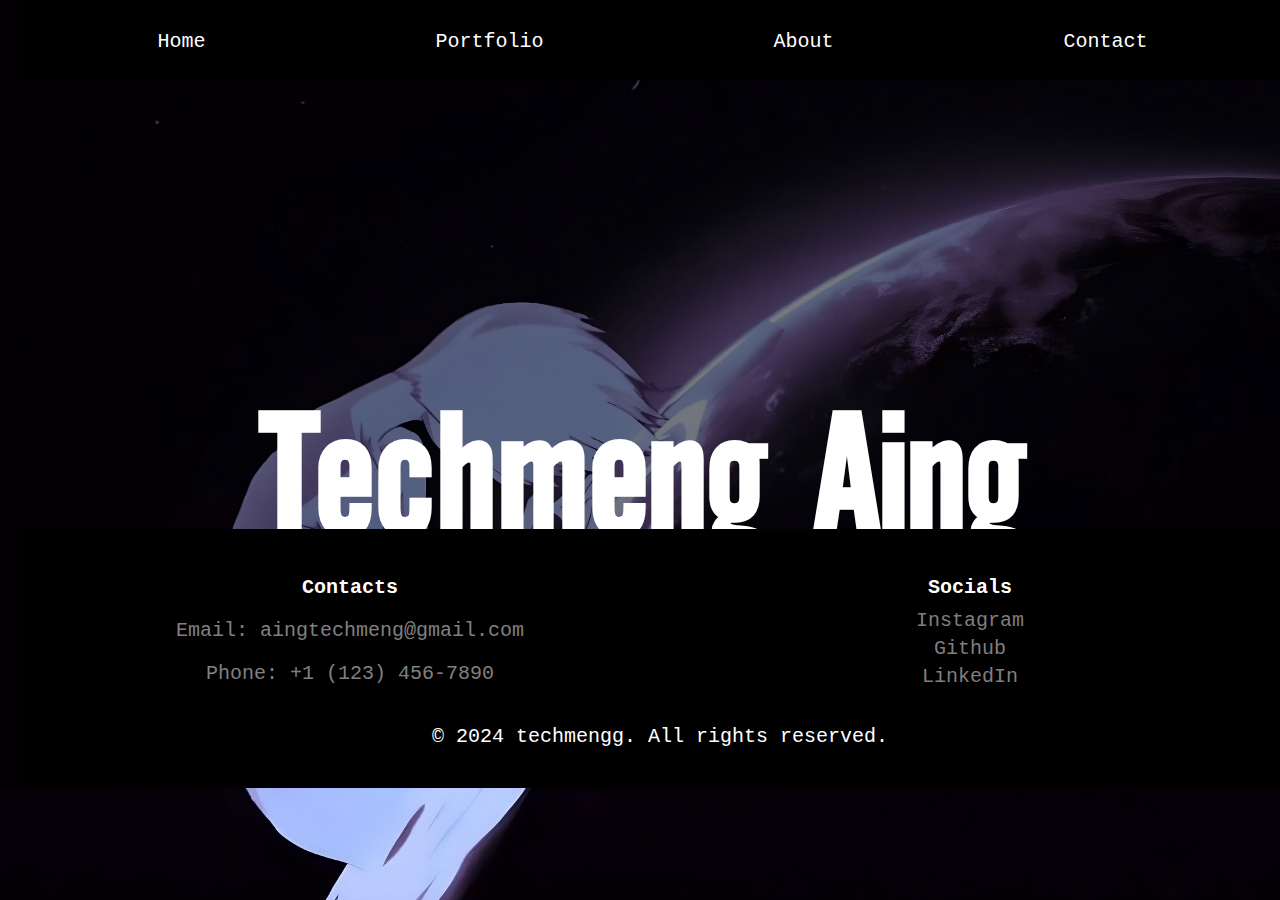
<file: index.html>
<!DOCTYPE html>
<html lang="en">
<head>
    <meta charset="UTF-8">
    <meta name="viewport" content="width=device-width, initial-scale=1.0">
    <title>techmengg</title>
    <link rel="stylesheet" href="styles.css">
    <script defer src="app.js"></script>
</head>
<body>
    <div class="container">
        <div class="grey-banner">
            <header>
                <nav>
                    <ul>
                        <li><a href="index.html">Home</a></li>
                        <li><a href="portfolio.html">Portfolio</a></li>
                        <li><a href="about.html">About</a></li>
                        <li><a href="contact.html">Contact</a></li>
                    </ul>
                </nav>
            </header>
        </div>

        <main>
            <section class="hidden">
                <h2 class="site-title">Techmeng Aing</h2>
                <p>a high school student based in Ontario, Canada interested in Computer Science</p>
            </section>
        </main>

        
        <footer class="site-footer">
            <div class="footer-content">
                <div class="contact-info">
                    <h4>Contacts</h4>
                    <p class="email">Email: aingtechmeng@gmail.com</p>
                    <p class="phone">Phone: +1 (123) 456-7890</p>
                </div>                
                <div class="social-links">
                    <h4>Socials</h4>
                    <a href="https://www.instagram.com/techmengg/" target="_blank" rel="noopener noreferrer">Instagram</a>
                    <a href="https://github.com/techmengg" target="_blank" rel="noopener noreferrer">Github</a>
                    <a href="https://www.linkedin.com/in/techmeng-aing-3b539624a/" target="_blank" rel="noopener noreferrer">LinkedIn</a>
                </div>                
            </div>
            <div class="copyright">
                <p>&copy; 2024 techmengg. All rights reserved.</p>
            </div>
        </footer>
    <script src="script.js"></script>
</body>
</html>
</file>
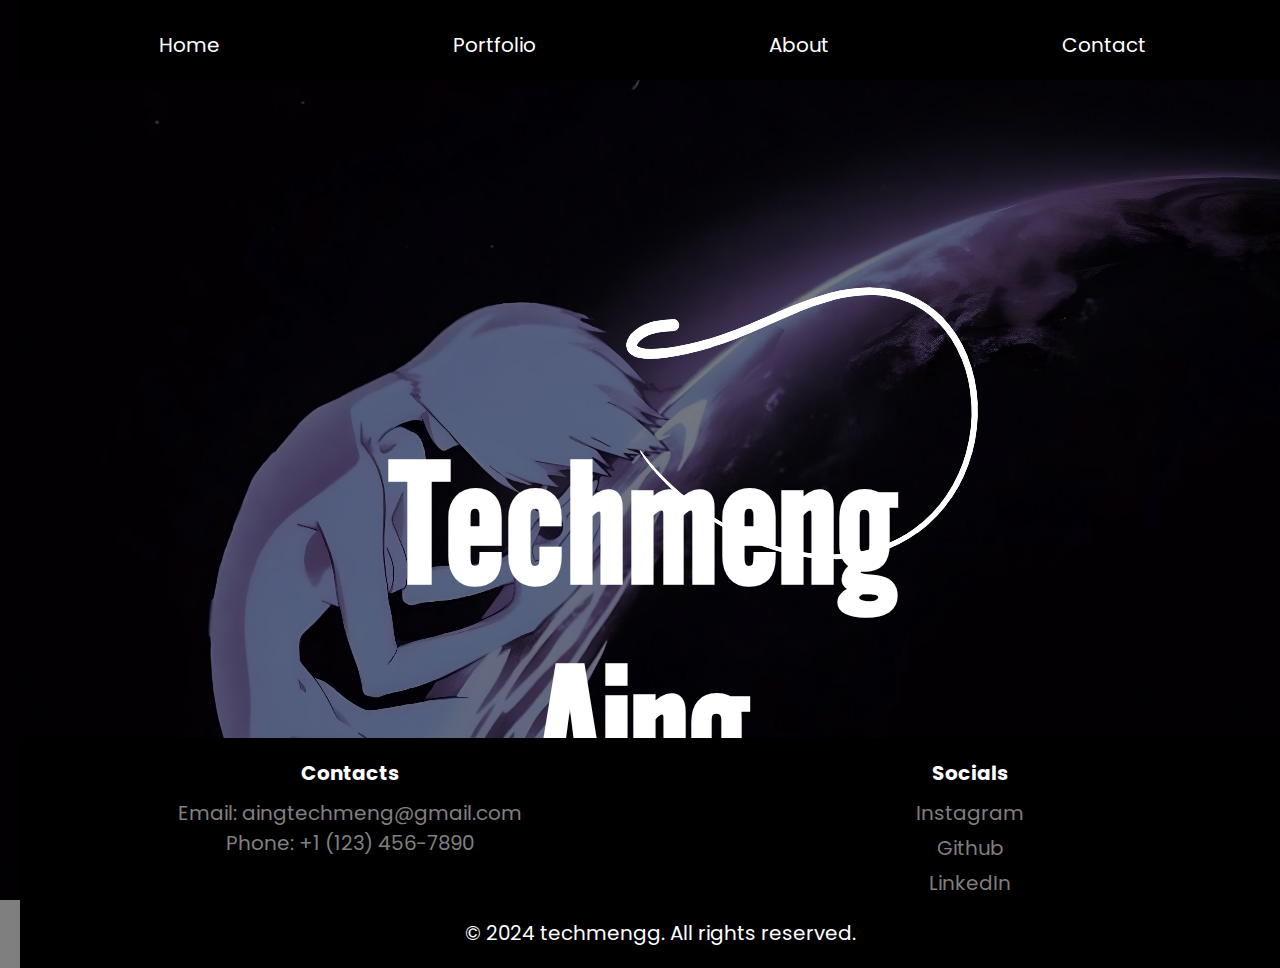
<file: srcs/index.html>
<!DOCTYPE html>
<html lang="en">
<head>
    <meta charset="UTF-8">
    <meta name="viewport" content="width=device-width, initial-scale=1.0">
    <title>techmengg</title>
    <link rel="stylesheet" href="styles.css">
    <link rel="icon" href="images/blackhole.ico" type="image/x-icon">
    <script defer src="app.js"></script>
    <script defer src="cursor.js"></script> <!-- Add this line for the cursor script -->
</head>    
<body>
    <div class="container">
        <div class="grey-banner">
            <header>
                <nav>
                    <ul>
                        <li><a href="index.html">Home</a></li>
                        <li><a href="portfolio.html">Portfolio</a></li>
                        <li><a href="about.html">About</a></li>
                        <li><a href="contact.html">Contact</a></li>
                    </ul>
                </nav>
            </header>
        </div>

        <main>
            <section class="hidden">
                <h2 class="site-title">Techmeng Aing</h2>
                <p>a high school student based in Ontario, Canada interested in Computer Science</p>
            </section>
        </main>
        
        <footer class="site-footer">
            <div class="footer-content">
                <div class="contact-info">
                    <h4>Contacts</h4>
                    <p class="email">Email: aingtechmeng@gmail.com</p>
                    <p class="phone">Phone: +1 (123) 456-7890</p>
                </div>                
                <div class="social-links">
                    <h4>Socials</h4>
                    <a href="https://www.instagram.com/techmengg/" target="_blank" rel="noopener noreferrer">Instagram</a>
                    <a href="https://github.com/techmengg" target="_blank" rel="noopener noreferrer">Github</a>
                    <a href="https://www.linkedin.com/in/techmeng-aing-3b539624a/" target="_blank" rel="noopener noreferrer">LinkedIn</a>
                </div>                
            </div>
            <div class="copyright">
                <p>&copy; 2024 techmengg. All rights reserved.</p>
            </div>
        </footer>
    </div>
    <script src="script.js"></script>
</body>
</html>
</file>
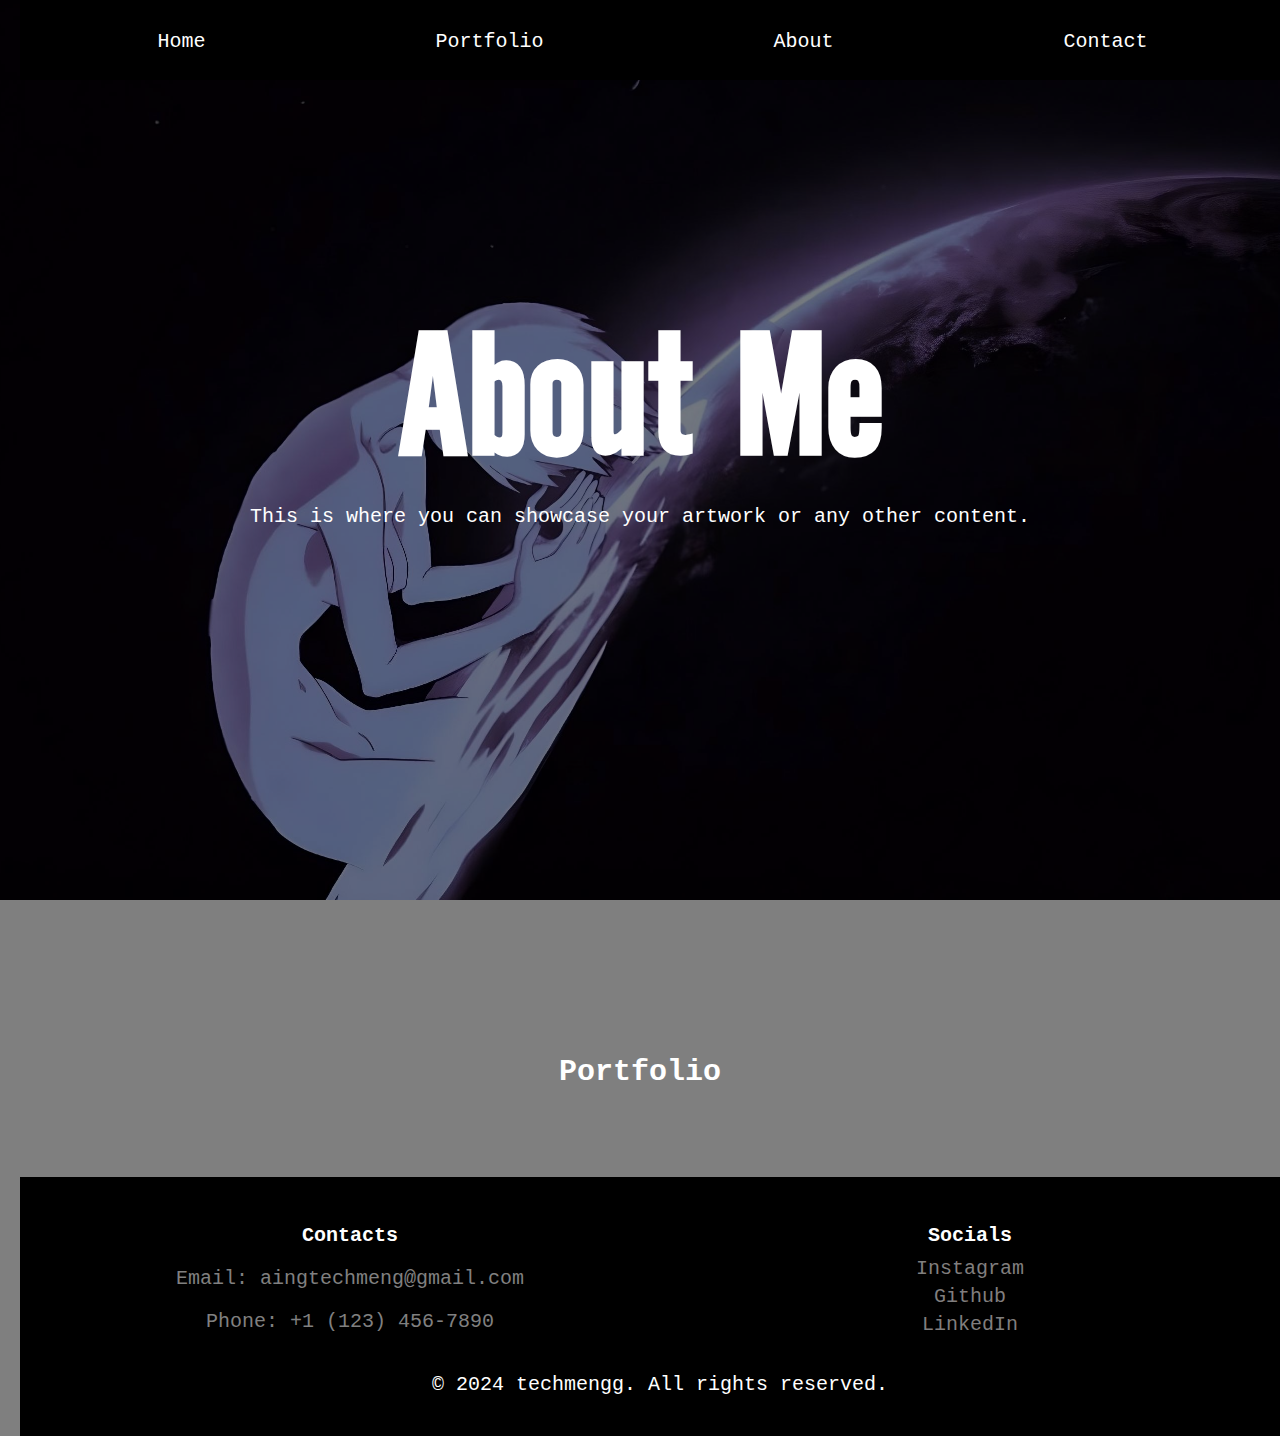
<file: about.html>
<!-- portfolio.html -->
<!DOCTYPE html>
<html lang="en">
<head>
    <meta charset="UTF-8">
    <meta name="viewport" content="width=device-width, initial-scale=1.0">
    <title>About Me</title>
    <link rel="stylesheet" href="styles.css">
</head>
<body>
    <!-- Content specific to the Portfolio page -->
    <div class="container">
        <div class="grey-banner">
            <header>
                <nav>
                    <ul>
                        <li><a href="index.html">Home</a></li>
                        <li><a href="portfolio.html">Portfolio</a></li>
                        <li><a href="about.html">About</a></li>
                        <li><a href="contact.html">Contact</a></li>
                    </ul>
                </nav>
            </header>
        </div>

            <section class>
                <h2 class="site-title">About Me</h2>
                <p>This is where you can showcase your artwork or any other content.</p>
            </section>

        <main>
        <section>
            <h2>Portfolio</h2>
            <!-- Portfolio content goes here -->
        </section>
        <!-- Add more sections as needed -->
    </main>

    <footer class="site-footer">
        <div class="footer-content">
            <div class="contact-info">
                <h4>Contacts</h4>
                <p class="email">Email: aingtechmeng@gmail.com</p>
                <p class="phone">Phone: +1 (123) 456-7890</p>
            </div>                
            <div class="social-links">
                <h4>Socials</h4>
                <a href="https://www.instagram.com/techmengg/" target="_blank" rel="noopener noreferrer">Instagram</a>
                <a href="https://github.com/techmengg" target="_blank" rel="noopener noreferrer">Github</a>
                <a href="https://www.linkedin.com/in/techmeng-aing-3b539624a/" target="_blank" rel="noopener noreferrer">LinkedIn</a>
            </div>                
        </div>
        <div class="copyright">
            <p>&copy; 2024 techmengg. All rights reserved.</p>
        </div>
    </footer>
<script src="script.js"></script>
</body>
</html>
</file>
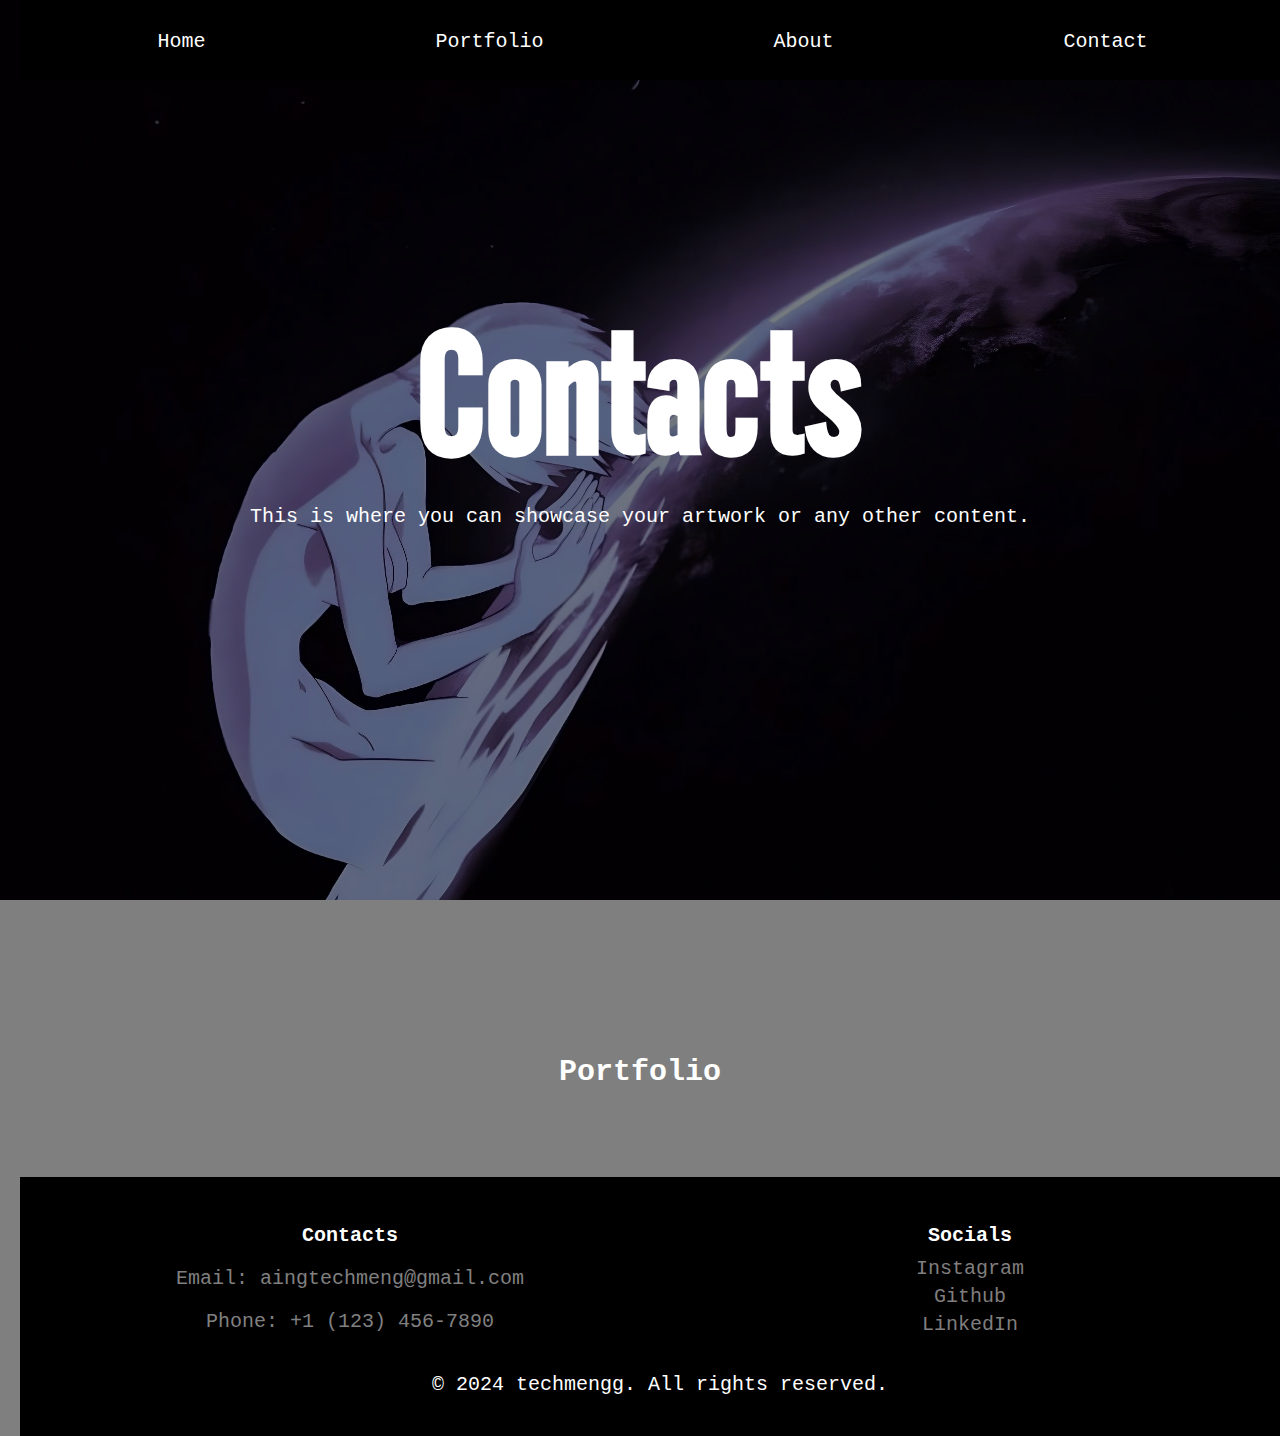
<file: contact.html>
<!-- contacts.html -->
<!DOCTYPE html>
<html lang="en">
<head>
    <meta charset="UTF-8">
    <meta name="viewport" content="width=device-width, initial-scale=1.0">
    <title>Contacts | Your Website Title</title>
    <link rel="stylesheet" href="styles.css">
</head>
<body>
    <!-- Content specific to the Portfolio page -->
    <div class="container">
        <div class="grey-banner">
            <header>
                <nav>
                    <ul>
                        <li><a href="index.html">Home</a></li>
                        <li><a href="portfolio.html">Portfolio</a></li>
                        <li><a href="about.html">About</a></li>
                        <li><a href="contact.html">Contact</a></li>
                    </ul>
                </nav>
            </header>
        </div>

            <section class>
                <h2 class="site-title">Contacts</h2>
                <p>This is where you can showcase your artwork or any other content.</p>
            </section>

        <main>
        <section>
            <h2>Portfolio</h2>
            <!-- Portfolio content goes here -->
        </section>
        <!-- Add more sections as needed -->
    </main>

    <footer class="site-footer">
        <div class="footer-content">
            <div class="contact-info">
                <h4>Contacts</h4>
                <p class="email">Email: aingtechmeng@gmail.com</p>
                <p class="phone">Phone: +1 (123) 456-7890</p>
            </div>                
            <div class="social-links">
                <h4>Socials</h4>
                <a href="https://www.instagram.com/techmengg/" target="_blank" rel="noopener noreferrer">Instagram</a>
                <a href="https://github.com/techmengg" target="_blank" rel="noopener noreferrer">Github</a>
                <a href="https://www.linkedin.com/in/techmeng-aing-3b539624a/" target="_blank" rel="noopener noreferrer">LinkedIn</a>
            </div>                
        </div>
        <div class="copyright">
            <p>&copy; 2024 techmengg. All rights reserved.</p>
        </div>
    </footer>
<script src="script.js"></script>
</body>
</html>
</file>
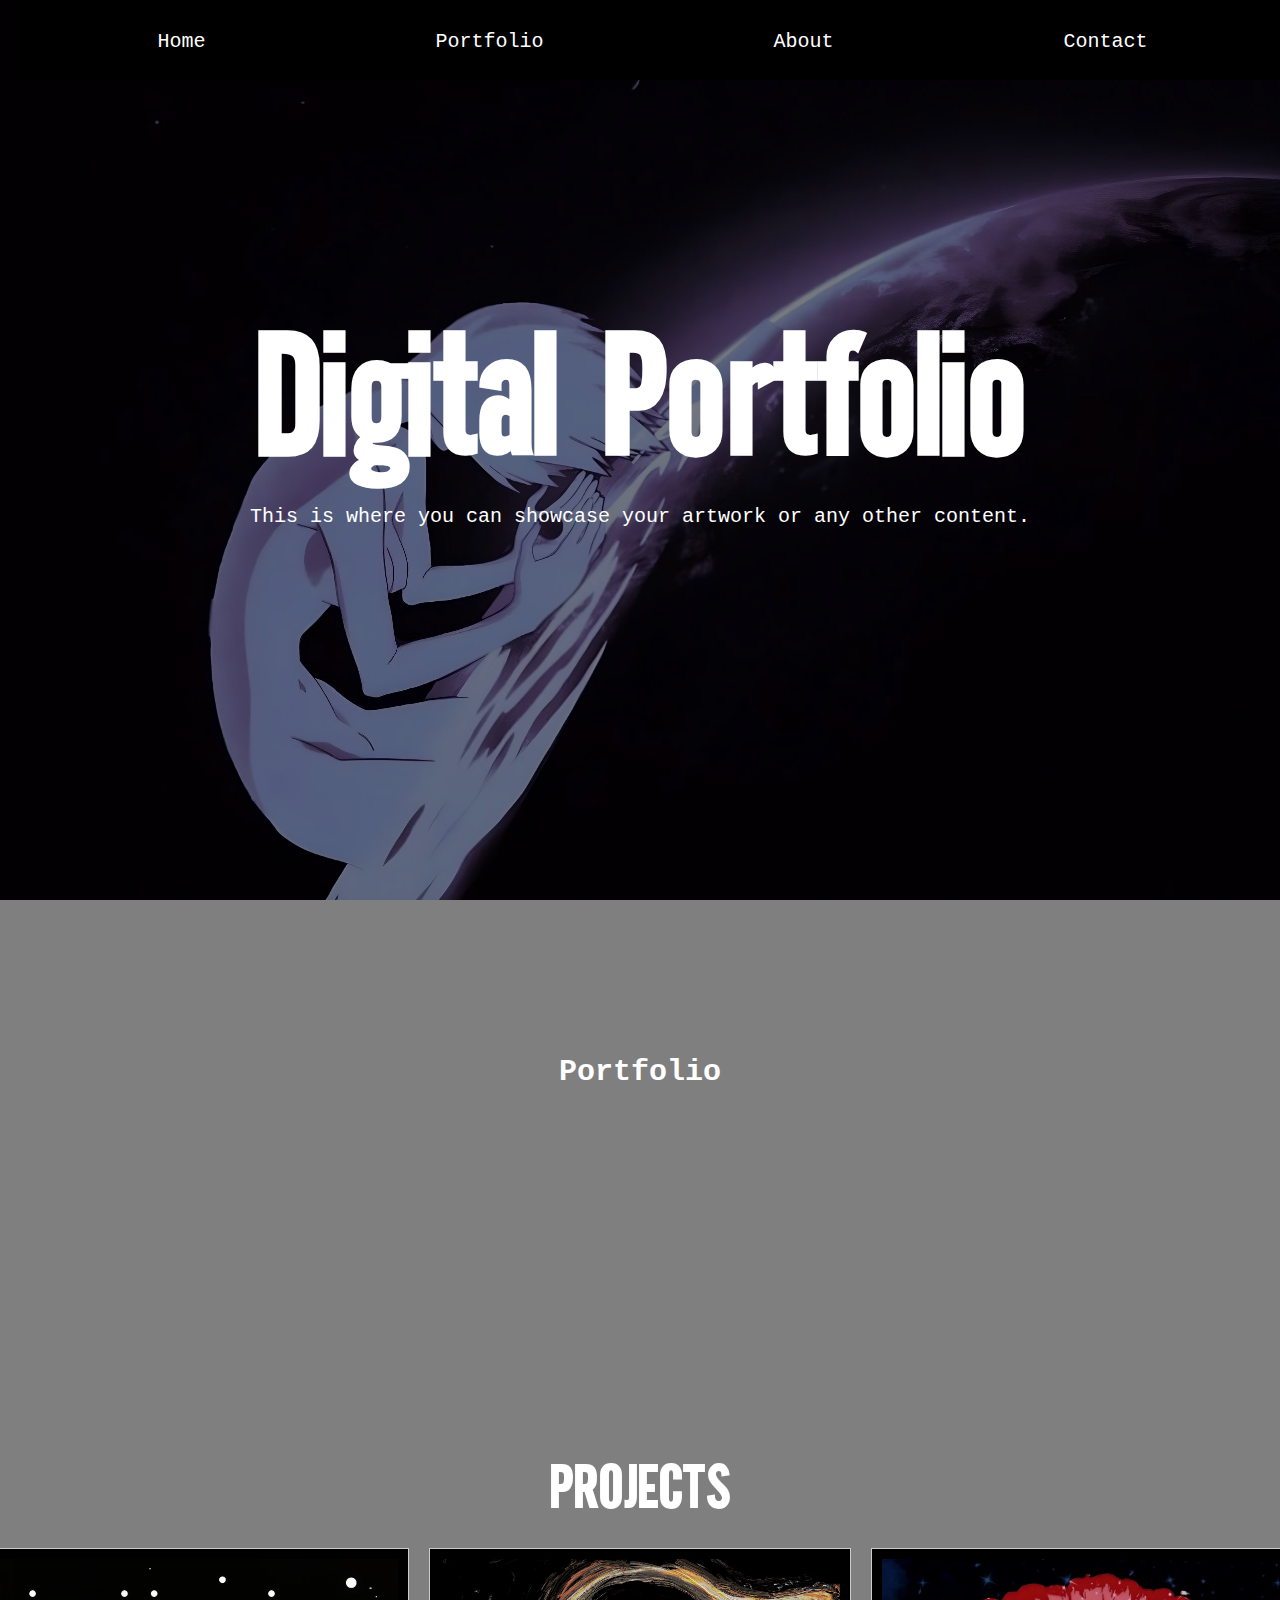
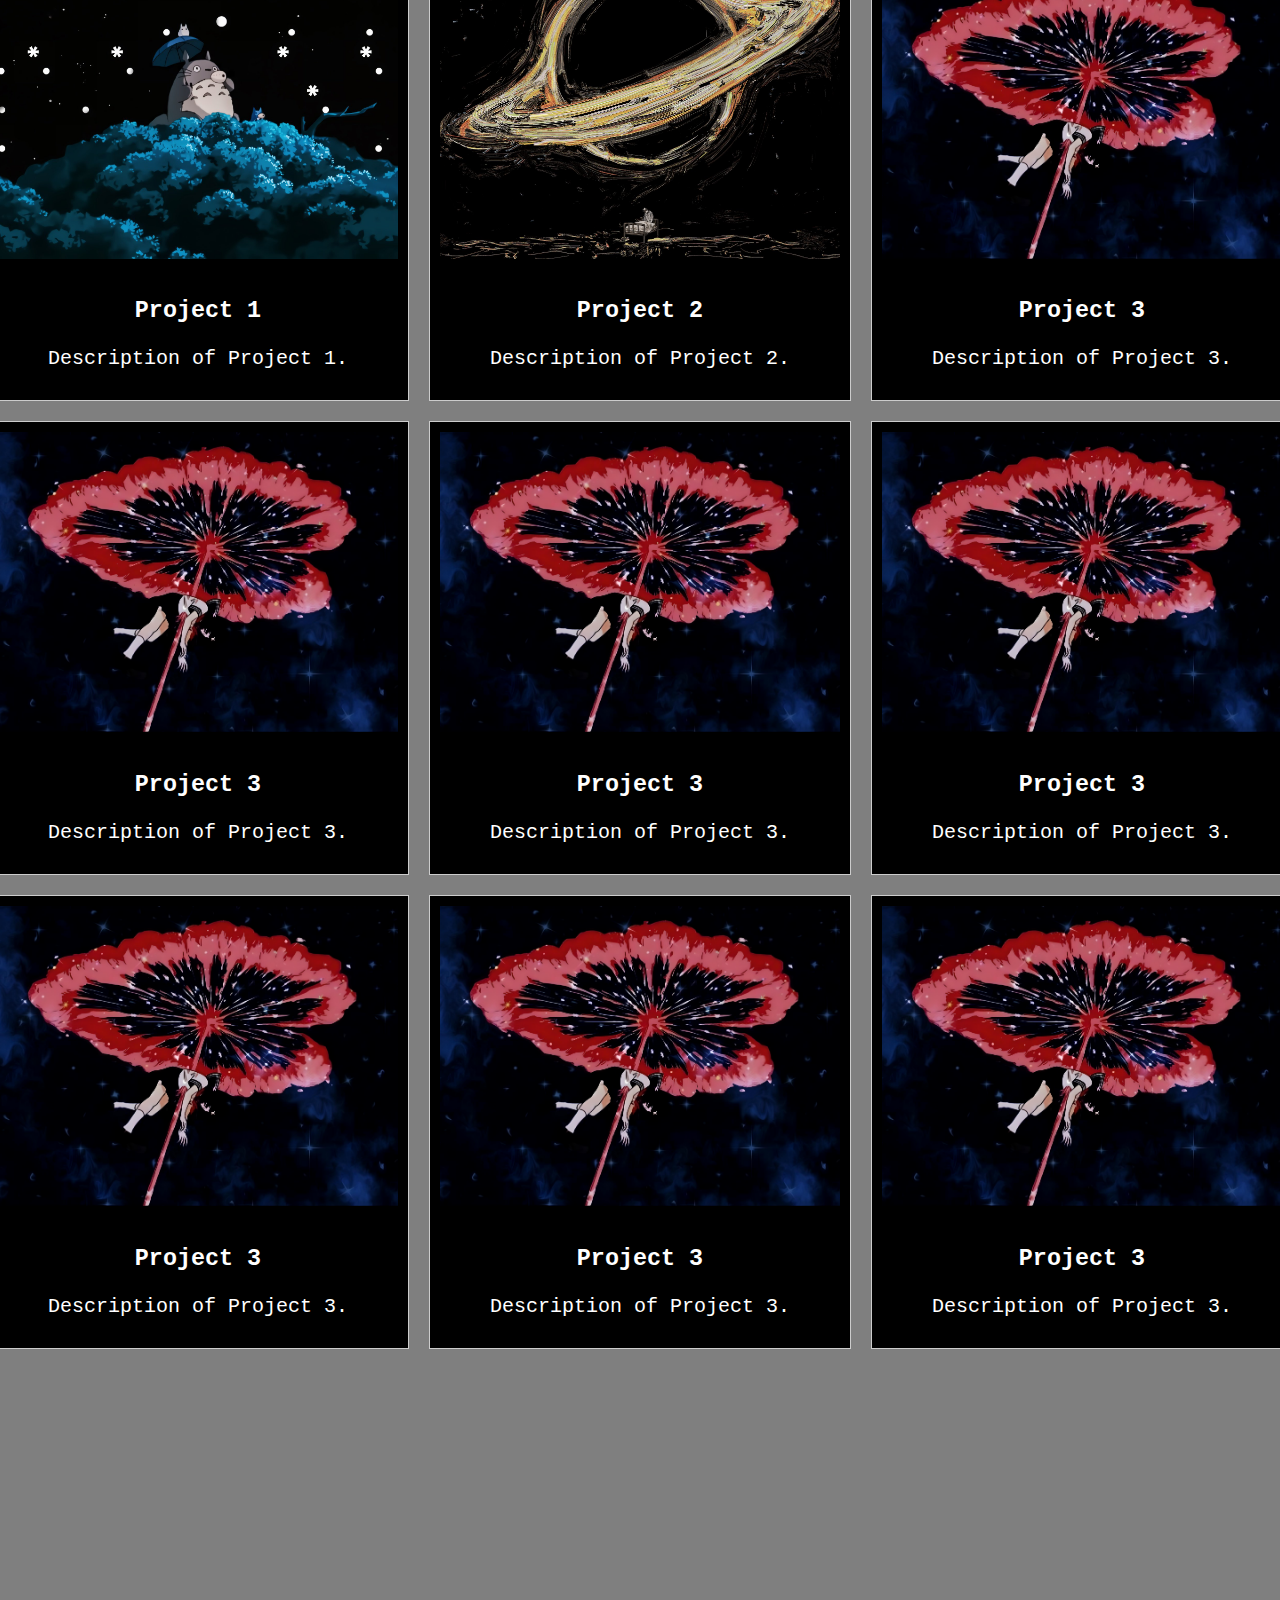
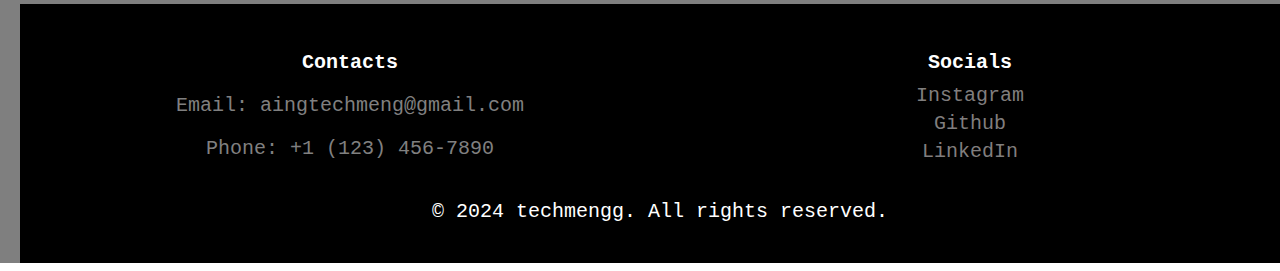
<file: portfolio.html>
<!-- portfolio.html -->
<!DOCTYPE html>
<html lang="en">
<head>
    <meta charset="UTF-8">
    <meta name="viewport" content="width=device-width, initial-scale=1.0">
    <title>Portfolio | Your Website Title</title>
    <link rel="stylesheet" href="styles.css">
</head>
<body>
    <!-- Content specific to the Portfolio page -->
    <div class="container">
        <div class="grey-banner">
            <header>
                <nav>
                    <ul>
                        <li><a href="index.html">Home</a></li>
                        <li><a href="portfolio.html">Portfolio</a></li>
                        <li><a href="about.html">About</a></li>
                        <li><a href="contact.html">Contact</a></li>
                    </ul>
                </nav>
            </header>
        </div>

            <section class>
                <h2 class="site-title">Digital Portfolio</h2>
                <p>This is where you can showcase your artwork or any other content.</p>
            </section>

        <main>
        <section>
            <h2>Portfolio</h2>
            <!-- Portfolio content goes here -->
        </section>

<!-- New section for project showcase -->
<section class="project-showcase">
    <div class="project-heading">
        <h2>PROJECTS</h2> <!-- Heading for the project section -->
    </div>

    <div class="project">
        <!-- Project 1 content -->
        <img src="images/ghibli.jpg" alt="Project 1">
        <h3>Project 1</h3>
        <p>Description of Project 1.</p>
    </div>

    <div class="project">
        <!-- Project 2 content -->
        <img src="images/blackhole.jpg" alt="Project 2">
        <h3>Project 2</h3>
        <p>Description of Project 2.</p>
    </div>

    <div class="project">
        <!-- Project 2 content -->
        <img src="images/heart.png" alt="Project 2">
        <h3>Project 3</h3>
        <p>Description of Project 3.</p>
    </div>

    <div class="project">
        <!-- Project 2 content -->
        <img src="images/heart.png" alt="Project 2">
        <h3>Project 3</h3>
        <p>Description of Project 3.</p>
    </div>

    <div class="project">
        <!-- Project 2 content -->
        <img src="images/heart.png" alt="Project 2">
        <h3>Project 3</h3>
        <p>Description of Project 3.</p>
    </div>

    <div class="project">
        <!-- Project 2 content -->
        <img src="images/heart.png" alt="Project 2">
        <h3>Project 3</h3>
        <p>Description of Project 3.</p>
    </div>

    <div class="project">
        <!-- Project 2 content -->
        <img src="images/heart.png" alt="Project 2">
        <h3>Project 3</h3>
        <p>Description of Project 3.</p>
    </div>

    <div class="project">
        <!-- Project 2 content -->
        <img src="images/heart.png" alt="Project 2">
        <h3>Project 3</h3>
        <p>Description of Project 3.</p>
    </div>

    <div class="project">
        <!-- Project 2 content -->
        <img src="images/heart.png" alt="Project 2">
        <h3>Project 3</h3>
        <p>Description of Project 3.</p>
    </div>

    <!-- Add more project divs as needed -->

</section>
<!-- End of project showcase section -->

        <!-- Add more sections as needed -->
    </main>

    <footer class="site-footer">
        <div class="footer-content">
            <div class="contact-info">
                <h4>Contacts</h4>
                <p class="email">Email: aingtechmeng@gmail.com</p>
                <p class="phone">Phone: +1 (123) 456-7890</p>
            </div>                
            <div class="social-links">
                <h4>Socials</h4>
                <a href="https://www.instagram.com/techmengg/" target="_blank" rel="noopener noreferrer">Instagram</a>
                <a href="https://github.com/techmengg" target="_blank" rel="noopener noreferrer">Github</a>
                <a href="https://www.linkedin.com/in/techmeng-aing-3b539624a/" target="_blank" rel="noopener noreferrer">LinkedIn</a>
            </div>                
        </div>
        <div class="copyright">
            <p>&copy; 2024 techmengg. All rights reserved.</p>
        </div>
    </footer>
<script src="script.js"></script>
</body>
</html>
</file>
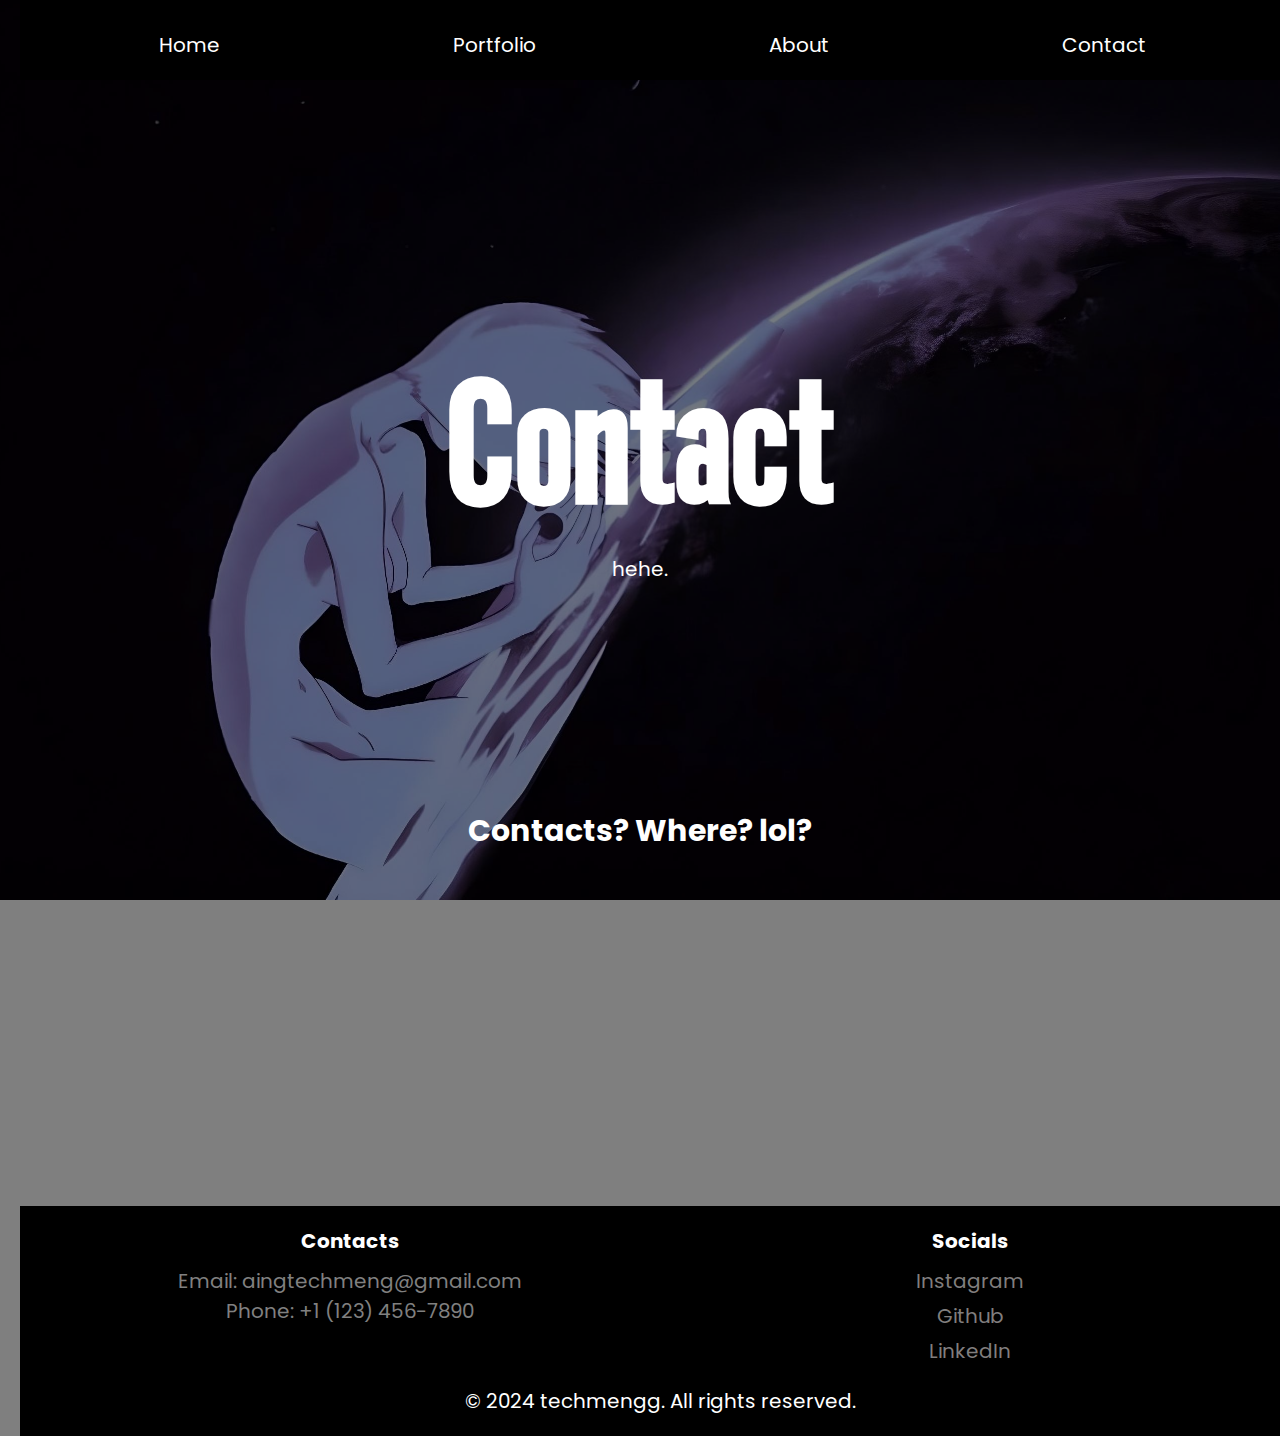
<file: srcs/contact.html>
<!-- contacts.html -->
<!DOCTYPE html>
<html lang="en">
<head>
    <meta charset="UTF-8">
    <meta name="viewport" content="width=device-width, initial-scale=1.0">
    <link rel="icon" href="images/blackhole.ico" type="image/x-icon">
    <title>Contacts</title>
    <link rel="stylesheet" href="styles.css">
</head>
<body>
    <!-- Content specific to the Portfolio page -->
    <div class="container">
        <div class="grey-banner">
            <header>
                <nav>
                    <ul>
                        <li><a href="index.html">Home</a></li>
                        <li><a href="portfolio.html">Portfolio</a></li>
                        <li><a href="about.html">About</a></li>
                        <li><a href="contact.html">Contact</a></li>
                    </ul>
                </nav>
            </header>
        </div>

            <section class>
                <h2 class="site-title">Contact</h2>
                <p>hehe.</p>
            </section>

        <main>
        <section>
            <h2>Contacts? Where? lol?</h2>
            <!-- Portfolio content goes here -->
        </section>
        <!-- Add more sections as needed -->
    </main>

    <footer class="site-footer">
        <div class="footer-content">
            <div class="contact-info">
                <h4>Contacts</h4>
                <p class="email">Email: aingtechmeng@gmail.com</p>
                <p class="phone">Phone: +1 (123) 456-7890</p>
            </div>                
            <div class="social-links">
                <h4>Socials</h4>
                <a href="https://www.instagram.com/techmengg/" target="_blank" rel="noopener noreferrer">Instagram</a>
                <a href="https://github.com/techmengg" target="_blank" rel="noopener noreferrer">Github</a>
                <a href="https://www.linkedin.com/in/techmeng-aing-3b539624a/" target="_blank" rel="noopener noreferrer">LinkedIn</a>
            </div>                
        </div>
        <div class="copyright">
            <p>&copy; 2024 techmengg. All rights reserved.</p>
        </div>
    </footer>
<script src="script.js"></script>
</body>
</html>
</file>
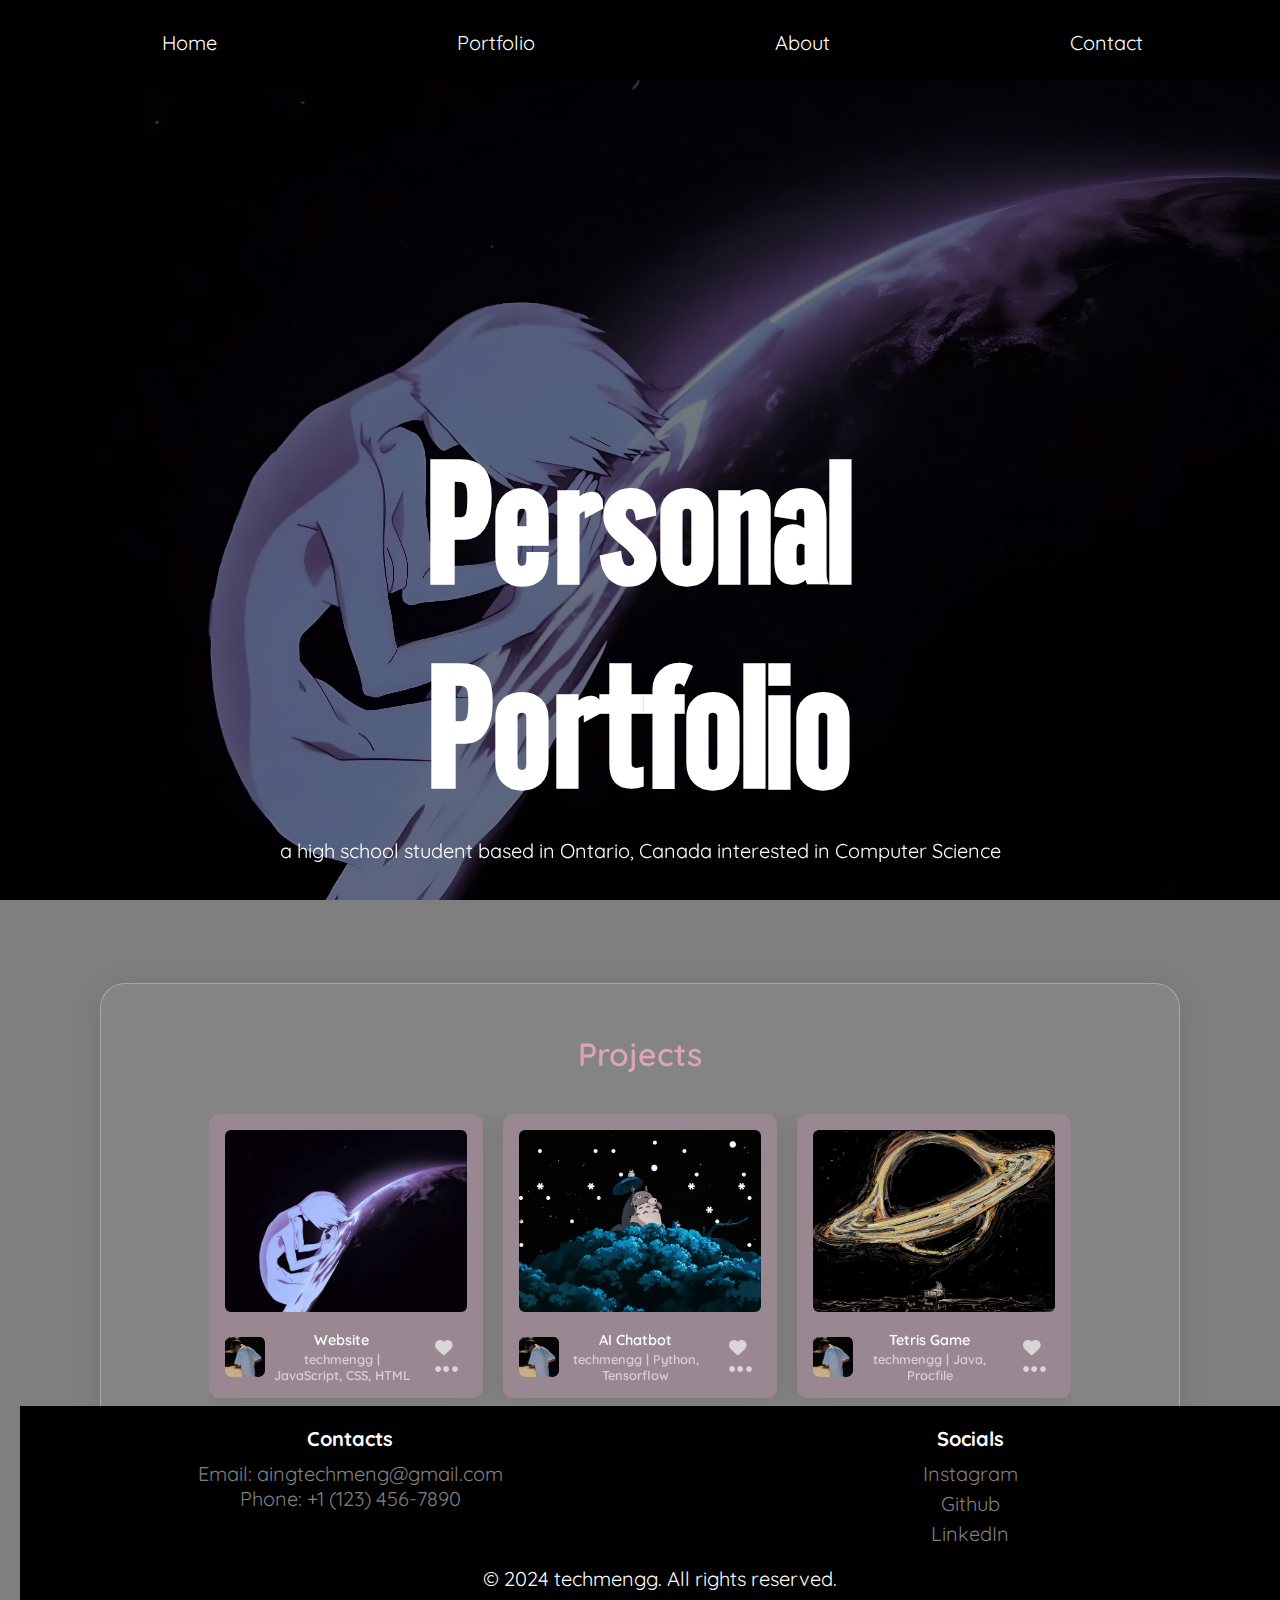
<file: srcs/portfolio.html>
<!DOCTYPE html>
<html lang="en">

<head>
    <meta charset="UTF-8">
    <meta http-equiv="X-UA-Compatible" content="IE=edge" />
    <meta name="viewport" content="width=device-width, initial-scale=1.0">
    <link
    rel="stylesheet"
    href="https://cdn.jsdelivr.net/npm/swiper@11/swiper-bundle.min.css"/>
    <link rel='stylesheet' href='https://cdnjs.cloudflare.com/ajax/libs/font-awesome/6.4.2/css/all.min.css'>
    <title>techmengg</title>
    <link rel="icon" href="images/blackhole.ico" type="image/x-icon">
    <script defer src="app.js"></script>
    <script defer src="projects.js"></script>
    <link rel="stylesheet" href="styles.css">
    <link rel="stylesheet" href="projects.css">
</head>

<body>
    <script src="https://cdn.jsdelivr.net/npm/swiper@11/swiper-bundle.min.js"></script>
    <div class="container">
        <div class="grey-banner">
            <header>
                <nav>
                    <ul>
                        <li><a href="index.html">Home</a></li>
                        <li><a href="portfolio.html">Portfolio</a></li>
                        <li><a href="about.html">About</a></li>
                        <li><a href="contact.html">Contact</a></li>
                    </ul>
                </nav>
            </header>
        </div>

        <main>
            <section class="hidden">
                <h2 class="site-title">Personal Portfolio</h2>
                <p>a high school student based in Ontario, Canada interested in Computer Science</p>
            </section>

            <section>
                <div class="recipe-container">
                  <h1>Projects</h1>
                  <div class="swiper">
                    <div class="swiper-wrapper">
                      <div class="swiper-slide post">
                        <img
                          class="post-img"
                          src="images/evanglq.jpg"
                          alt="recipe" />
          
                        <div class="post-body">
                          <img
                            class="post-avatar"
                            src="images/skate.png"
                            alt="avatar" />
                          <div class="post-detail">
                            <h2 class="post-name">Website</h2>
                            <p class="post-author">techmengg | JavaScript, CSS, HTML</p>
                          </div>
          
                          <div class="post-actions">
                            <a class="post-like" href="javascript:void(0)"
                              ><i class="fas fa-heart"></i
                            ></a>
                            <button
                              class="post-actions-controller"
                              data-target="post1"
                              aria-controls="post-actions-content"
                              aria-expanded="false">
                              <i class="fa-solid fa-ellipsis fa-2xl"></i>
                            </button>
                            <div
                              class="post-actions-content"
                              id="post1"
                              data-visible="false"
                              aria-hidden="true">
                              <ul role="list" class="grid-flow" data-spacing="small">
                                <li>
                                  <a class="post-actions-link" href="javascript:void(0)">
                                    <i class="fa-solid fa-folder-open"></i>
                                    <span>Demo</span>
                                  </a>
                                </li>
                                <li>
                                  <a class="post-actions-link" href="javascript:void(0)">
                                    <i class="fa-solid fa-eye"></i>
                                    <span>Github</span>
                                  </a>
                                </li>
                              </ul>
                            </div>
                          </div>
                        </div>
                      </div>
          
                      <div class="swiper-slide post">
                        <img class="post-img" src="images/ghibli.jpg" alt="recipe" />
          
                        <div class="post-body">
                          <img
                            class="post-avatar"
                            src="images/skate.png"
                            alt="avatar" />
                          <div class="post-detail">
                            <h2 class="post-name">AI Chatbot</h2>
                            <p class="post-author">techmengg | Python, Tensorflow</p>
                          </div>
          
                          <div class="post-actions">
                            <a class="post-like" href="javascript:void(0)"
                              ><i class="fas fa-heart"></i
                            ></a>
                            <button
                              class="post-actions-controller"
                              data-target="post2"
                              aria-controls="post-actions-content"
                              aria-expanded="false">
                              <i class="fa-solid fa-ellipsis fa-2xl"></i>
                            </button>
                            <div
                              class="post-actions-content"
                              id="post2"
                              data-visible="false"
                              aria-hidden="true">
                              <ul role="list" class="grid-flow" data-spacing="small">
                                <li>
                                  <a class="post-actions-link" href="javascript:void(0)">
                                    <i class="fa-solid fa-folder-open"></i>
                                    <span>Demo</span>
                                  </a>
                                </li>
                                <li>
                                  <a class="post-actions-link" href="javascript:void(0)">
                                    <i class="fa-solid fa-eye"></i>
                                    <span>Github</span>
                                  </a>
                                </li>
                              </ul>
                            </div>
                          </div>
                        </div>
                      </div>
          
                      <div class="swiper-slide post">
                        <img class="post-img" src="images/blackhole.jpg" alt="recipe" />
          
                        <div class="post-body">
                          <img
                            class="post-avatar"
                            src="images/skate.png"
                            alt="avatar" />
                          <div class="post-detail">
                            <h2 class="post-name">Tetris Game</h2>
                            <p class="post-author">techmengg | Java, Procfile</p>
                          </div>
          
                          <div class="post-actions">
                            <a class="post-like" href="javascript:void(0)"
                              ><i class="fas fa-heart"></i
                            ></a>
                            <button
                              class="post-actions-controller"
                              data-target="post3"
                              aria-controls="post-actions-content"
                              aria-expanded="false">
                              <i class="fa-solid fa-ellipsis fa-2xl"></i>
                            </button>
                            <div
                              class="post-actions-content"
                              id="post3"
                              data-visible="false"
                              aria-hidden="true">
                              <ul role="list" class="grid-flow" data-spacing="small">
                                <li>
                                  <a class="post-actions-link" href="javascript:void(0)">
                                    <i class="fa-solid fa-folder-open"></i>
                                    <span>Demo</span>
                                  </a>
                                </li>
                                <li>
                                  <a class="post-actions-link" href="javascript:void(0)">
                                    <i class="fa-solid fa-eye"></i>
                                    <span>Github</span>
                                  </a>
                                </li>
                              </ul>
                            </div>
                          </div>
                        </div>
                      </div>
          
                      <div class="swiper-slide post">
                        <img
                          class="post-img"
                          src="images/heart.png"
                          alt="recipe" />
          
                        <div class="post-body">
                          <img class="post-avatar" src="images/skate.png" alt="avatar" />
                          <div class="post-detail">
                            <h2 class="post-name">Calculator</h2>
                            <p class="post-author">techmengg | In Progress... </p>
                          </div>
          
                          <div class="post-actions">
                            <a class="post-like" href="javascript:void(0)"
                              ><i class="fas fa-heart"></i
                            ></a>
                            <button
                              class="post-actions-controller"
                              data-target="post4"
                              aria-controls="post-actions-content"
                              aria-expanded="false">
                              <i class="fa-solid fa-ellipsis fa-2xl"></i>
                            </button>
                            <div
                              class="post-actions-content"
                              id="post4"
                              data-visible="false"
                              aria-hidden="true">
                              <ul role="list" class="grid-flow" data-spacing="small">
                                <li>
                                  <a class="post-actions-link" href="javascript:void(0)">
                                    <i class="fa-solid fa-folder-open"></i>
                                    <span>Demo</span>
                                  </a>
                                </li>
                                <li>
                                  <a class="post-actions-link" href="javascript:void(0)">
                                    <i class="fa-solid fa-eye"></i>
                                    <span>Github</span>
                                  </a>
                                </li>
                              </ul>
                            </div>
                          </div>
                        </div>
                      </div>
          
                      <div class="swiper-slide post">
                        <img class="post-img" src="images/bad.jpg" alt="recipe" />
          
                        <div class="post-body">
                          <img
                            class="post-avatar"
                            src="images/skate.png"
                            alt="avatar" />
                          <div class="post-detail">
                            <h2 class="post-name">In Progress.</h2>
                            <p class="post-author">techmengg | In Progress...</p>
                          </div>
          
                          <div class="post-actions">
                            <a class="post-like" href="javascript:void(0)"
                              ><i class="fas fa-heart"></i
                            ></a>
                            <button
                              class="post-actions-controller"
                              data-target="post5"
                              aria-controls="post-actions-content"
                              aria-expanded="false">
                              <i class="fa-solid fa-ellipsis fa-2xl"></i>
                            </button>
                            <div
                              class="post-actions-content"
                              id="post5"
                              data-visible="false"
                              aria-hidden="true">
                              <ul role="list" class="grid-flow" data-spacing="small">
                                <li>
                                  <a class="post-actions-link" href="javascript:void(0)">
                                    <i class="fa-solid fa-folder-open"></i>
                                    <span>Demo</span>
                                  </a>
                                </li>
                                <li>
                                  <a class="post-actions-link" href="javascript:void(0)">
                                    <i class="fa-solid fa-eye"></i>
                                    <span>Github</span>
                                  </a>
                                </li>
                              </ul>
                            </div>
                          </div>
                        </div>
                      </div>
          
                      <div class="swiper-slide post">
                        <img
                          class="post-img"
                          src="images/space.jpg"
                          alt="recipe" />
          
                        <div class="post-body">
                          <img
                            class="post-avatar"
                            src="images/skate.png"
                            alt="avatar" />
                          <div class="post-detail">
                            <h2 class="post-name">In Progress.</h2>
                            <p class="post-author">techmengg | In Progress...</p>
                          </div>
          
                          <div class="post-actions">
                            <a class="post-like" href="javascript:void(0)"
                              ><i class="fas fa-heart"></i
                            ></a>
                            <button
                              class="post-actions-controller"
                              data-target="post6"
                              aria-controls="post-actions-content"
                              aria-expanded="false">
                              <i class="fa-solid fa-ellipsis fa-2xl"></i>
                            </button>
                            <div
                              class="post-actions-content"
                              id="post6"
                              data-visible="false"
                              aria-hidden="true">
                              <ul role="list" class="grid-flow" data-spacing="small">
                                <li>
                                  <a class="post-actions-link" href="javascript:void(0)">
                                    <i class="fa-solid fa-folder-open"></i>
                                    <span>Demo</span>
                                  </a>
                                </li>
                                <li>
                                  <a class="post-actions-link" href="javascript:void(0)">
                                    <i class="fa-solid fa-eye"></i>
                                    <span>Github</span>
                                  </a>
                                </li>
                              </ul>
                            </div>
                          </div>
                        </div>
                      </div>
                    </div>
                    <div class="swiper-scrollbar"></div>
                  </div>
                </div>
              </section>

        <!-- partial -->
        <script src='https://cdn.jsdelivr.net/npm/swiper@10/swiper-bundle.min.js'></script><script  src="./script.js"></script>
                    

        </main>
        
        <footer class="site-footer">
            <div class="footer-content">
                <div class="contact-info">
                    <h4>Contacts</h4>
                    <p class="email">Email: aingtechmeng@gmail.com</p>
                    <p class="phone">Phone: +1 (123) 456-7890</p>
                </div>                
                <div class="social-links">
                    <h4>Socials</h4>
                    <a href="https://www.instagram.com/techmengg/" target="_blank" rel="noopener noreferrer">Instagram</a>
                    <a href="https://github.com/techmengg" target="_blank" rel="noopener noreferrer">Github</a>
                    <a href="https://www.linkedin.com/in/techmeng-aing-3b539624a/" target="_blank" rel="noopener noreferrer">LinkedIn</a>
                </div>                
            </div>
            <div class="copyright">
                <p>&copy; 2024 techmengg. All rights reserved.</p>
            </div>
        </footer>
    </div>
    <script src="script.js"></script>
</body>
</html>
</file>
<file: styles.css>
@font-face {
    font-family: 'Vancouver Gothic';
    src: url('fonts/vancouver.woff') format('woff'); /* Replace with your actual path */
    font-weight: normal;
    font-style: normal;
}

body {
    font-family: 'JetBrains Mono', monospace;
    font-size: 20px;
    background-image: url('images/evanglq.jpg');
    background-size: cover;
    background-repeat: no-repeat;
    background-attachment: fixed;
    background-position: center top;
    margin: 0;
    padding: 0;
    color: white;
    text-align: center;
    position: relative;
    overflow-x: hidden; /* Hide horizontal scroll bar */
    scrollbar-width: thin; /* for Firefox */
    -ms-overflow-style: none; /* for Internet Explorer and Edge */  
    }

body::before {
    content: "";
    position: absolute;
    top: 0;
    right: 0;
    bottom: 0;
    left: 0;
    background-color: rgba(0, 0, 0, 0.5);
    z-index: -1;
}

.site-title {
    font-size: 170px; /* Adjust the font size as needed */
    font-family: 'Vancouver Gothic', monospace;
}

section { /* MIGHT REMOVE */
    place-items: center;
    align-content: center;
    min-height: 72vh;
}

/* MIGHT REMOVE -- ANIMATIONS -------------------------------------------) */

.hidden { /* MIGHT REMOVE */
    opacity: 0;
    filter:blur(5px);
    transition: all 1s;
}

.show {
    opacity: 1;
    filter:blur(0);
}

@media (prefers-reduced-motion) {
    .hidden {
        transition: none;
    }
}

@media (max-width: 768px) {
    .menu-toggle {
        display: block;
    }

    .site-title {
        font-size: 40px;
    }

    .project-heading {
        font-size: 24px;
    }

    .grey-banner {
        position: static;
    }

    .site-footer {
        position: relative;
    }

    nav ul {
        display: none;
    }

    nav.open ul {
        display: flex;
        flex-direction: column;
        position: absolute;
        top: 60px; /* Adjust the top position as needed */
        left: 0;
        background-color: black;
        width: 100%;
        z-index: 1;
    }

    nav.open ul li {
        margin: 0;
    }
}

/* MIGHT REMOVE -- ANIMATIONS -------------------------------------------) */

.dark-background {
    background-color: #333;
}

.container {
    margin: 0 auto;
    padding: 20px;
    text-align: center;
    position: relative;
}

header {
    padding: 30px;
    margin: 0 auto;
}

.site-title {
    margin-bottom: 20px;
}

nav ul {
    list-style: none;
    margin: 0;
    padding: 0;
    display: flex;
    justify-content: space-around;
}

nav ul li {
    margin-right: 15px;
}

nav ul li a {
    text-decoration: none;
    color: white;
}

.grey-banner {
    background-color: #000000;
    height: 80px;
    width: 100vw;
    margin: 0;
    position: fixed;
    top: 0;
    z-index: 1;
    transition: background-color 0.5s ease;
}

.banner-scrolled {
    background-color: #000000;
}

main {
    padding: 80px 20px 20px; /* Adjust the top padding to create space */
    margin: 0 auto;
}

/* ... FOOTER ------------------ */

.site-footer {
    background-color: black;
    color: white;
    padding: 20px;
    bottom: 0;
    width: 100%;
    position: absolute;
    box-sizing: border-box; /* Add this to include padding in the width calculation */
}

.footer-content {
    display: flex;
    justify-content: space-between;
}

.contact-info, .social-links {
    flex: 1;
}

.contact-info .email,
.contact-info .phone {
    color: grey;
}


.social-links a {
    display: block;
    color: rgb(128, 126, 126);
    margin-top: 5px;
    text-decoration: none;
}

.footer-content h4 {
    margin-bottom: 10px;
}

.copyright {
    text-align: center;
    margin-top: 20px;
}

/* ... FOOTER END------------------ */


.project-showcase {
    display: grid;
    grid-template-columns: repeat(3, 1fr);
    width: 50%;
    grid-template-rows: auto repeat(4, 1fr);
    gap: 20px;
    margin: 0 auto; /* Center the grid horizontally */
    justify-content: center; /* Center the columns horizontally within the grid */
}

.project-heading {
    grid-column: 1 / -1; /* Span across all columns */
    text-align: center;
    font-size: 40px;
    font-family: 'Vancouver Gothic', monospace;
    margin-bottom: -40px; /* Adjust the margin as needed */
}

.project {
    border: 1px solid #ccc;
    padding: 10px; /* Adjust the padding as needed */
    text-align: center;
    background-color: rgba(0, 0, 0, 1); /* Set the background color with 70% opacity */
}

.project img {
    max-width: 400px;
    height: 300px; /* Set a fixed height for the images */
    object-fit: cover; /* Maintain aspect ratio without stretching */
    margin-bottom: 10px;
}
</file>
<file: srcs/styles.css>
@import url('https://fonts.googleapis.com/css2?family=Poppins:wght@200;300;400;500&display=swap');
@import url("https://fonts.googleapis.com/css2?family=Quicksand:wght@300;400;500;600&family=Roboto:wght@500;700&display=swap");

@font-face {
    font-family: 'Vancouver Gothic';
    src: url('fonts/vancouver.woff') format('woff'); /* Replace with your actual path */
    font-weight: normal;
    font-style: normal;
}

body {
    font-family: 'JetBrains Mono', monospace;
    font-size: 20px;
    background-image: url('images/evanglq.jpg');
    background-size: cover;
    background-repeat: no-repeat;
    background-attachment: fixed;
    background-position: center top;
    margin: 0;
    padding: 0;
    color: white;
    text-align: center;
    position: relative;
    overflow-x: hidden; /* Hide horizontal scroll bar */
    scrollbar-width: thin; /* for Firefox */
    -ms-overflow-style: none; /* for Internet Explorer and Edge */  
    overscroll-behavior: none;
    overflow-y: auto; /* Enable vertical scrollbar */
}

body::before {
    content: "";
    position: absolute;
    top: 0;
    right: 0;
    bottom: 0;
    left: 0;
    background-color: rgba(0, 0, 0, 0.5);
    z-index: -1;
}

.site-title {
    font-size: 170px; /* Adjust the font size as needed */
    font-family: 'Vancouver Gothic', monospace;
    margin: 250px;

}

section { /* MIGHT REMOVE */
    place-items: center;
    align-content: center;
    min-height: 72vh;
    display: flex;
    flex-direction: column;
    width: 100%;
    padding: 60px;
}


/* MIGHT REMOVE -- ANIMATIONS -------------------------------------------) */

.hidden { /* MIGHT REMOVE */
    opacity: 0;
    filter:blur(5px);
    transition: all 1s;
}

.show {
    opacity: 1;
    filter:blur(0);
}

@media (prefers-reduced-motion) {
    .hidden {
        transition: none;
    }
}

@media (max-width: 768px) {
    .menu-toggle {
        display: block;
    }

    .site-title {
        font-size: 40px;
    }

    .project-heading {
        font-size: 24px;
    }

    .grey-banner {
        position: static;
    }

    .site-footer {
        position: relative;
    }

    nav ul {
        display: none;
    }

    nav.open ul {
        display: flex;
        flex-direction: column;
        position: absolute;
        top: 60px; /* Adjust the top position as needed */
        left: 0;
        background-color: black;
        width: 100%;
        z-index: 1;
    }

    nav.open ul li {
        margin: 0;
    }
}

/* MIGHT REMOVE -- ANIMATIONS -------------------------------------------) */

.dark-background {
    background-color: #333;
}

.container {
    margin: 0 auto;
    padding: 20px;
    text-align: center;
    position: relative;
    flex-direction: column;
    min-height: 100vh;
}

header {
    padding: 30px;
    margin: 0 auto;
}

.site-title {
    margin-bottom: 20px;
}

nav ul {
    list-style: none;
    margin: 0;
    padding: 0;
    display: flex;
    justify-content: space-around;
}

nav ul li {
    margin-right: 15px;
}

nav ul li a {
    text-decoration: none;
    color: white;
}

.grey-banner {
    background-color: #000000;
    height: 80px;
    width: 100vw;
    margin: 0;
    position: fixed;
    top: 0;
    z-index: 1;
    transition: background-color 0.5s ease;
}

.banner-scrolled {
    background-color: #000000;
}

main {
    padding: 80px 20px 20px; /* Adjust the top padding to create space */
    margin: 0 auto;
}

/* ... FOOTER ------------------ */

.site-footer {
    background-color: black;
    color: white;
    padding: 20px;
    bottom: 0;
    width: 100%;
    position: absolute;
    box-sizing: border-box; /* Add this to include padding in the width calculation */
}

.footer-content {
    display: flex;
    justify-content: space-between;
}

.contact-info, .social-links {
    flex: 1;
}

.contact-info .email,
.contact-info .phone {
    color: grey;
}


.social-links a {
    display: block;
    color: rgb(128, 126, 126);
    margin-top: 5px;
    text-decoration: none;
}

.footer-content h4 {
    margin-bottom: 10px;
}

.copyright {
    text-align: center;
    margin-top: 20px;
}

/* ... FOOTER END------------------ */

* {
    margin: 0;
    padding: 0;
    box-sizing: border-box;
    font-family: 'Poppins', sans-serif;
}

.about-us {
    display: flex;
    align-items: center;
    justify-content: center;
    height: 85vh;
    background: rgba(0, 0, 0, 0.5);
}

.pic {
    height: 400px; /* Set a fixed height */
    width: 400px;  /* Set a fixed width */
    border-radius: 12px;
    background-image: url('images/blossom.jpg');
    background-size: cover;
    background-position: center;
    background-repeat: no-repeat;
    filter: brightness(60%);
}


.about {
    width: 1130px;
    max-width: 85%;
    margin: 0 auto;
    display: flex;
    align-items: center;
    justify-content: space-around;
}

.text {
    width: 540px;
    color: #fff; /* Set text color to white */
}

.text h2 {
    font-size: 90px;
    font-weight: 600;
    margin-bottom: 10px;
}

.text h5 {
    font-size: 22px;
    font-weight: 500;
    margin-bottom: 20px;
}

span {
    color: #4070f4;
}

.text p {
    font-size: 18px;
    line-height: 25px;
    letter-spacing: 1px;
}

.data {
    margin-top: 30px;
}

.hire {
    font-size: 18px;
    background: #4070f4;
    color: #fff;
    text-decoration: none;
    border: none;
    padding: 8px 25px;
    border-radius: 6px;
    transition: 0.5s;
}

.hire:hover {
    background: #000;
    border: 1px solid #4070f4;
}

html {
     padding: 0;
     margin: 0;
	 overscroll-behavior: none;
}
</file>
<file: srcs/projects.css>
@import url("https://fonts.googleapis.com/css2?family=Quicksand:wght@300;400;500;600&family=Roboto:wght@500;700&display=swap");

:root {
  --clr-text: hsl(0, 0%, 100%);
}

* {
  box-sizing: border-box;
  padding: 0;
  margin: 0;
  font-family: "Quicksand", sans-serif;
}


.recipe-container {
  background: rgba(189, 181, 181, 0.1);
  box-shadow: 0 4px 30px rgba(0, 0, 0, 0.1);
  backdrop-filter: blur(20px);
  -webkit-backdrop-filter: blur(20px);
  border: 1px solid rgba(255, 255, 255, 0.3);
  border-radius: 25px;
  padding: 30px 0;
  width: min(1600px, 100%);
}

.recipe-container > h1 {
  font-size: 2rem;
  font-weight: 600;
  text-align: center;
  color: #dda3b6;
  margin: 20px 0 40px;
}

.swiper {
  width: 80%;
  height: 100%;
  margin-bottom: 30px;
  display: flex;
  overflow: hidden;
}

.swiper-scrollbar {
  --swiper-scrollbar-bottom: 0;
  --swiper-scrollbar-drag-bg-color: #dda3b6;
  --swiper-scrollbar-size: 5px;
}

.post {
  max-width: 400px;
  font-size: 1rem;
  font-weight: 500;
  color: var(--clr-text);
  background: rgba(236, 149, 200, 0.2);
  box-shadow: 0 4px 30px rgba(0, 0, 0, 0.1);
  border-radius: 10px;
  padding: 16px 16px 0;
  margin-bottom: 16px;
}

.post-img {
  width: 100%;
  max-width: 400px;
  object-fit: cover;
  overflow: hidden;
  aspect-ratio: 4/3;
  border-radius: 6px;
  user-select: none;
  pointer-events: none;
}

.post-body {
  display: grid;
  grid-template-columns: 15% 60% 20%;
  align-items: center;
  gap: 8px;
  padding: 15px 0;
  cursor: default;
}

.post-name {
  font-size: 0.9rem;
  font-weight: 600;
  margin-bottom: 2px;
  overflow: hidden;
  text-overflow: ellipsis;
  white-space: nowrap;
}

.post-author {
  width: fit-content;
  font-size: 0.8rem;
  font-weight: 600;
  opacity: 0.6;
  color: var(--clr-text);
}

.post-avatar {
  width: 40px;
  aspect-ratio: 1/1;
  object-fit: cover;
  border-radius: 5px;
  cursor: pointer;
}

.post-actions {
  position: relative;
}

.post-actions-content {
  position: absolute;
  bottom: 130%;
  right: 0;
  padding: 8px;
  border-radius: 8px;
  background: rgba(172, 172, 172, 0.2);
  backdrop-filter: blur(10px);
  -webkit-backdrop-filter: blur(10px);
  box-shadow: 2px 2px 10px 2px hsl(0, 0%, 0%, 0.25);
  transition: opacity 0.25s, scale 0.25s;
  transform-origin: bottom right;
}

.post-actions-content[data-visible="false"] {
  pointer-events: none;
  opacity: 0;
  scale: 0;
}

.post-actions-content[data-visible="true"] {
  pointer-events: unset;
  scale: 1;
  opacity: 1;
}

.post-actions-content li {
  padding: 0.5rem 0.65rem;
  border-radius: 0.25rem;
  list-style: none;
}

.post-actions-content li:is(:hover, :focus-within) {
  background-color: rgba(248, 132, 169, 0.7);
}

.post-actions-link {
  width: max-content;
  display: grid;
  grid-template-columns: 1rem 1fr;
  align-items: center;
  gap: 0.6rem;
  color: inherit;
  text-decoration: none;
  cursor: pointer;
}

.post-like {
  text-decoration: none;
  color: var(--clr-text);
  margin-right: 5px;
  font-size: 1.1rem;
  opacity: 0.65;
  border-radius: 50%;
  overflow: hidden;
  transition: all 0.35s ease;
}

.post-actions-controller {
  border: 0;
  background: none;
  color: var(--clr-text);
  cursor: pointer;
  opacity: 0.65;
}

.post-like:hover,
.post-actions-controller:hover {
  opacity: 1;
}

.post-like:focus {
  outline: none;
}

.post-like.active {
  color: rgb(255, 0, 0);
  opacity: 1;
  transform: scale(1.2);
}

/* MEDIA QUERIES */

@media (max-width: 1200px) { 
  .swiper {
      width: 80%;
    }
}

@media (max-width: 900px) {
  #recipes {
    padding: 60px 80px;
  }

  .swiper {
    width: 50%;
  }
}

@media (max-width: 765px) {
  .swiper {
    width: 70%;
  }
}

@media (max-width: 550px) {
  #recipes {
    padding: 40px 40px;
  }

  .swiper {
    width: 80%;
  }
}
</file>
